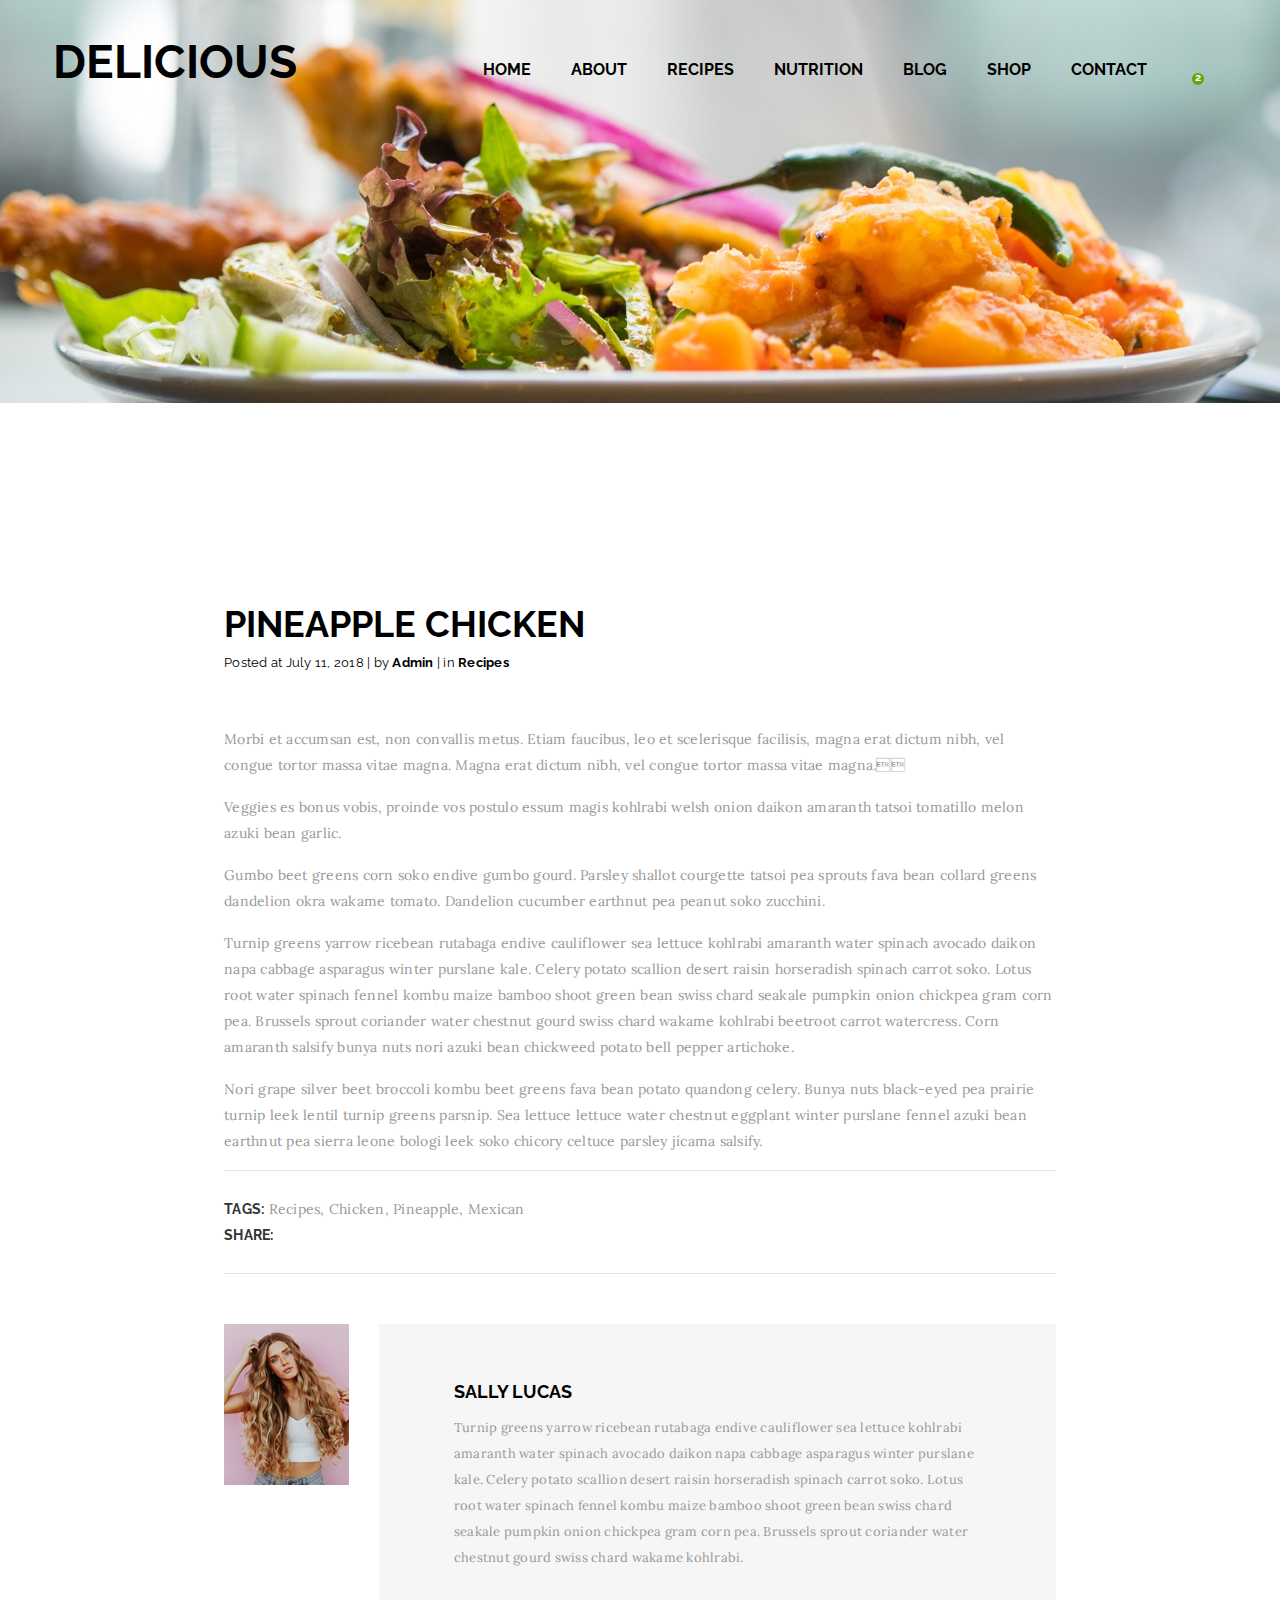
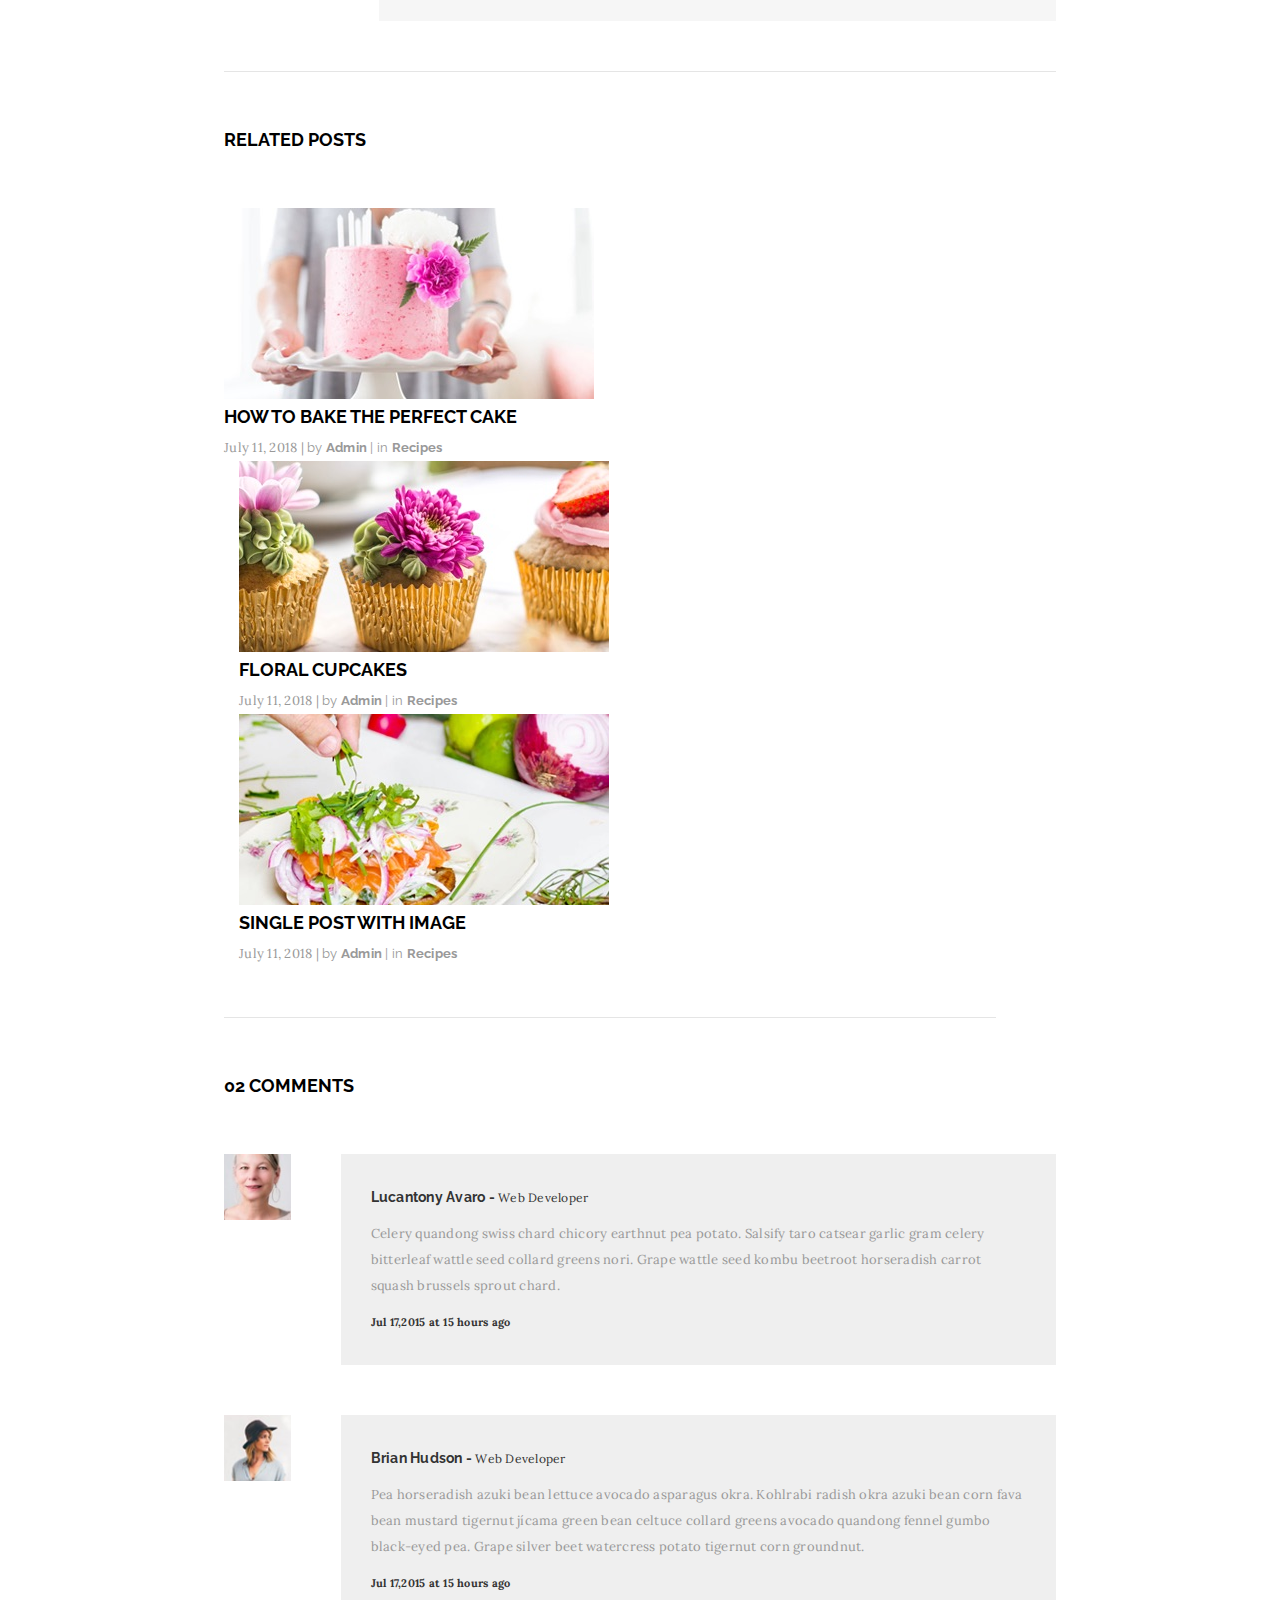
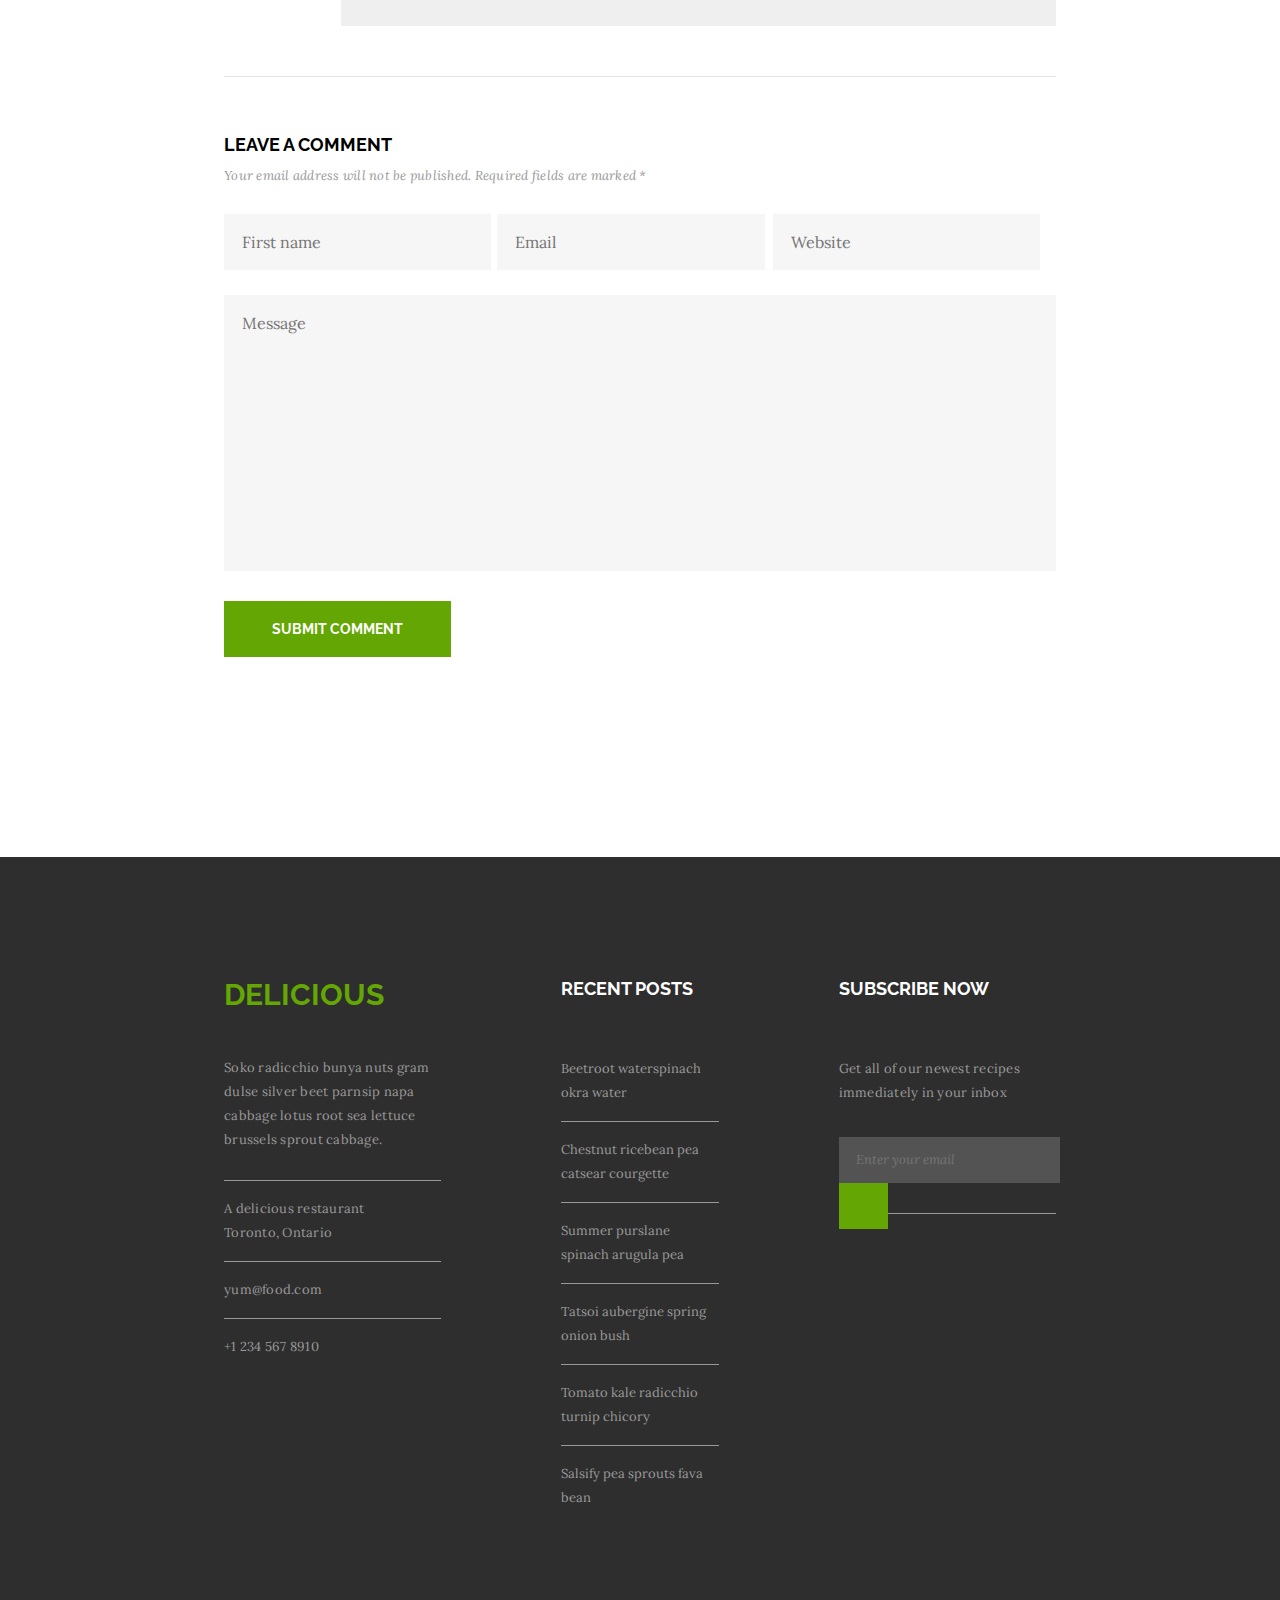
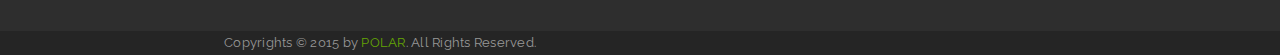
<file: article.html>
<!DOCTYPE html>
<html lang="en">

<head>
    <meta charset="UTF-8">
    <meta name="viewport" content="width=device-width, initial-scale=1.0">
    <meta http-equiv="X-UA-Compatible" content="ie=edge">
    <link rel="stylesheet" type="text/css" href="styles/main.css">
    <link href="https://fonts.googleapis.com/css?family=Lora:400,400i,700|Raleway:400,700" rel="stylesheet">
    <link rel="stylesheet" href="https://use.fontawesome.com/releases/v5.2.0/css/all.css" integrity="sha384-hWVjflwFxL6sNzntih27bfxkr27PmbbK/iSvJ+a4+0owXq79v+lsFkW54bOGbiDQ"
        crossorigin="anonymous">
    <title>Article</title>

</head>

<body>
    <!--page header, includes navigation and hero image-->
    <header class="clearfix">
        <h1 class="logo">Delicious</h1>
        <nav>
            <ul class="navList">
                <li>
                    <a href="index.html">Home</a>
                </li>
                <li>
                    <a href="#">About</a>
                </li>
                <li>
                    <a href="#">Recipes</a>
                </li>
                <li>
                    <a href="#">Nutrition</a>
                </li>
                <li>
                    <a class="active" href="article.html">Blog</a>
                </li>
                <li>
                    <a href="#">Shop</a>
                </li>
                <li>
                    <a href="contact.html">Contact</a>
                </li>
                <li>
                    <a href="#">
                        <i class="fas fa-shopping-bag"></i>
                        <div class="greenBubble">
                            <p class="greenBubble2">2</p>
                        </div>
                    </a>
                </li>
                <li>
                    <a href="#">
                        <i class="fas fa-search"></i>
                    </a>
                </li>
            </ul>
        </nav>
    </header>
    <!--section: hero -->
    <section class="hero">
        <img src="assets/blog-1.jpeg" alt="colourful plate of food">
    </section>
    <!--main: hero -->
    <main class="blog">
        <div class="wrapper">
            <section class="recipe">
                <div class="recipeTitle">
                    <h1>Pineapple Chicken</h1>
                    <p>Posted at July 11, 2018 | by
                        <span class="admin">Admin</span> | in
                        <span class="category">Recipes</span>
                    </p>
                </div>
                <p class="recipeText">
                    Morbi et accumsan est, non convallis metus. Etiam faucibus, leo et scelerisque facilisis, magna erat dictum nibh, vel congue
                    tortor massa vitae magna. Magna erat dictum nibh, vel congue tortor massa vitae magna. </p>

                <p class="recipeText">
                    Veggies es bonus vobis, proinde vos postulo essum magis kohlrabi welsh onion daikon amaranth tatsoi tomatillo melon azuki
                    bean garlic.
                </p>

                <p class="recipeText">
                    Gumbo beet greens corn soko endive gumbo gourd. Parsley shallot courgette tatsoi pea sprouts fava bean collard greens dandelion
                    okra wakame tomato. Dandelion cucumber earthnut pea peanut soko zucchini.</p>
                <p class="recipeText"> Turnip greens yarrow ricebean rutabaga endive cauliflower sea lettuce kohlrabi amaranth water spinach avocado
                    daikon napa cabbage asparagus winter purslane kale. Celery potato scallion desert raisin horseradish
                    spinach carrot soko. Lotus root water spinach fennel kombu maize bamboo shoot green bean swiss chard
                    seakale pumpkin onion chickpea gram corn pea. Brussels sprout coriander water chestnut gourd swiss chard
                    wakame kohlrabi beetroot carrot watercress. Corn amaranth salsify bunya nuts nori azuki bean chickweed
                    potato bell pepper artichoke.
                </p>

                <p class="recipeText"> Nori grape silver beet broccoli kombu beet greens fava bean potato quandong celery. Bunya nuts black-eyed
                    pea prairie turnip leek lentil turnip greens parsnip. Sea lettuce lettuce water chestnut eggplant winter
                    purslane fennel azuki bean earthnut pea sierra leone bologi leek soko chicory celtuce parsley jícama
                    salsify.
                </p>
            </section>
            <section class="articleExtras">
                <p class="articleTags">
                    <span>Tags:</span> Recipes, Chicken, Pineapple, Mexican</p>
                <p class="articleSocial">
                    <span>Share:</span>
                    <a href="http://www.facebook.com">
                        <i class="fab fa-facebook-f"></i>
                    </a>
                    <a href="http://wwww.twitter.com">
                        <i class="fab fa-twitter"></i>
                    </a>
                    <a href="http://www.instagram.com">
                        <i class="fab fa-instagram"></i>
                    </a>
                </p>
            </section>
            <section class="aboutTheAuthor clearfix">
                <div class="imgContainer">
                    <img src="assets/blog-2.jpeg" alt="image of author">
                </div>
                <div class="authorBio">
                    <h3>Sally Lucas</h3>
                    <p>Turnip greens yarrow ricebean rutabaga endive cauliflower sea lettuce kohlrabi amaranth water spinach
                        avocado daikon napa cabbage asparagus winter purslane kale. Celery potato scallion desert raisin
                        horseradish spinach carrot soko. Lotus root water spinach fennel kombu maize bamboo shoot green bean
                        swiss chard seakale pumpkin onion chickpea gram corn pea. Brussels sprout coriander water chestnut
                        gourd swiss chard wakame kohlrabi.</p>
                </div>
            </section>
            <section class="relatedPosts">
                <h3>Related Posts</h3>
                <div class="posts clearfix">
                    <div class="post post1">
                        <div class="imageContainer">
                            <img src="assets/blog-3.jpeg" alt="pink cake">
                        </div>
                        <h4>How to bake the perfect cake</h4>
                        <p class="relatedDates">July 11, 2018 |
                            <span class="authorTags">by
                                <span class="category">Admin</span> | in
                                <span class="category"> Recipes </span>
                            </span>
                        </p>
                    </div>
                    <div class="post post2">
                        <div class="imageContainer">
                            <img src="assets/blog-4.jpeg" alt="cupcakes with icing flowers">
                        </div>
                        <h4>Floral Cupcakes</h4>
                        <p class="relatedDates">July 11, 2018 |
                            <span class="authorTags">by
                                <span class="category">Admin</span> | in
                                <span class="category"> Recipes </span>
                            </span>
                        </p>
                    </div>
                    <div class="post post3">
                        <div class="imageContainer">
                            <img src="assets/blog-5.jpeg" alt="hand adding fresh garnish to a plate">
                        </div>
                        <h4>Single post with image</h4>
                        <p class="relatedDates">July 11, 2018 |
                            <span class="authorTags">by
                                <span class="category">Admin</span> | in
                                <span class="category"> Recipes </span>
                            </span>
                        </p>
                    </div>
                </div>
            </section>
            <section class="comments">
                <h3>02 Comments</h3>
                <div class="comment comment1 clearfix">
                    <div class="imgContainer">
                        <img src="assets/blog-6.jpeg" alt="photo of commenter">
                    </div>
                    <div class="commentCopy">
                        <p class="commenterName">Lucantony Avaro -
                            <span class="jobTitle">Web Developer</span>
                        </p>
                        <p>Celery quandong swiss chard chicory earthnut pea potato. Salsify taro catsear garlic gram celery
                            bitterleaf wattle seed collard greens nori. Grape wattle seed kombu beetroot horseradish carrot
                            squash brussels sprout chard.</p>
                        <p class="timeStamp">
                            Jul 17,2015 at 15 hours ago
                        </p>
                    </div>
                </div>
                <div class="comment comment2 clearfix">
                    <div class="imgContainer">
                        <img src="assets/blog-7.jpeg" alt="photo of commenter">
                    </div>
                    <div class="commentCopy">
                        <p class="commenterName">Brian Hudson -
                            <span class="jobTitle">Web Developer</span>
                        </p>
                        <p>Pea horseradish azuki bean lettuce avocado asparagus okra. Kohlrabi radish okra azuki bean corn fava
                            bean mustard tigernut jícama green bean celtuce collard greens avocado quandong fennel gumbo
                            black-eyed pea. Grape silver beet watercress potato tigernut corn groundnut. </p>
                        <p class="timeStamp">
                            Jul 17,2015 at 15 hours ago
                        </p>
                    </div>
                </div>
            </section>
            <section class="leaveComment">
                <h3>Leave a comment</h3>
                <p>Your email address will not be published. Required fields are marked *</p>
                <form>
                    <div class="commentInputLine1 clearfix">
                        <input required type="text" placeholder="First name" class="firstName" name="firstName" id="firstName">
                        <label class="visuallyhidden" for="firstName">Name</label>

                        <input required type="text" placeholder="Email" class="email" name="email" id="email">
                        <label class="visuallyhidden" for="lastName">Email</label>

                        <input type="text" placeholder="Website" class="website" name="website" id="website">
                        <label class="visuallyhidden" for="lastName">Website</label>
                    </div>
                    <div class="messageContainer">
                        <textarea name="message" class="message" placeholder="Message" id="message" cols="30" rows="12"></textarea>
                        <label class="visuallyhidden" for="message">Comment</label>
                    </div>
                    <div>
                        <button type="submit" class="submitComment" name="submitComment" id="submitComment">Submit Comment
                        </button>
                    </div>
                </form>
            </section>
        </div>
    </main>
    <footer>
        <section class="footerMain clearfix">
            <div class="wrapper">
                <div class="footer fContact">
                    <h2>Delicious</h2>
                    <p>Soko radicchio bunya nuts gram dulse silver beet parnsip napa cabbage lotus root sea lettuce brussels
                        sprout cabbage.
                    </p>
                    <p>A delicious restaurant
                        <br>Toronto, Ontario</p>
                    <p>
                        <a href="mailto:yum@food.com">yum@food.com</a>
                    </p>
                    <p>
                        <a href="tel:+1 234 567 8910">+1 234 567 8910</a>
                    </p>
                </div>
                <div class="footer fRecent">
                    <h3>Recent Posts</h3>
                    <ul>
                        <li>
                            <a href="#">Beetroot waterspinach okra water</a>
                        </li>
                        <li>
                            <a href="#">Chestnut ricebean pea catsear courgette</a>
                        </li>
                        <li>
                            <a href="#">Summer purslane spinach arugula pea</a>
                        </li>
                        <li>
                            <a href="#">Tatsoi aubergine spring onion bush</a>
                        </li>
                        <li>
                            <a href="#">Tomato kale radicchio turnip chicory</a>
                        </li>
                        <li>
                            <a href="#">Salsify pea sprouts fava bean</a>
                        </li>
                    </ul>
                </div>
                <div class="footer fSubscribe">
                    <h3>Subscribe Now</h3>
                    <p>Get all of our newest recipes immediately in</a> your inbox</p>
                    <form>
                        <input type="text" name="FirstName" placeholder="Enter your email">
                        <button>
                            <i class="fas fa-arrow-right"></i>
                        </button>

                    </form>

                    <div class="social">
                        <a href="#">
                            <i class="fab fa-facebook-f"></i>
                        </a>
                        <a href="#">
                            <i class="fab fa-twitter"></i>
                        </a>
                        <a href="#">
                            <i class="fab fa-instagram"></i>
                        </a>
                    </div>
                </div>
            </div>
        </section>
        <section class="footerLegal">
            <div class="wrapper">
                <p>Copyrights &copy; 2015 by
                    <a href="#">POLAR</a>. All Rights Reserved.</p>
            </div>
        </section>
    </footer>
</body>

</html>
</file>
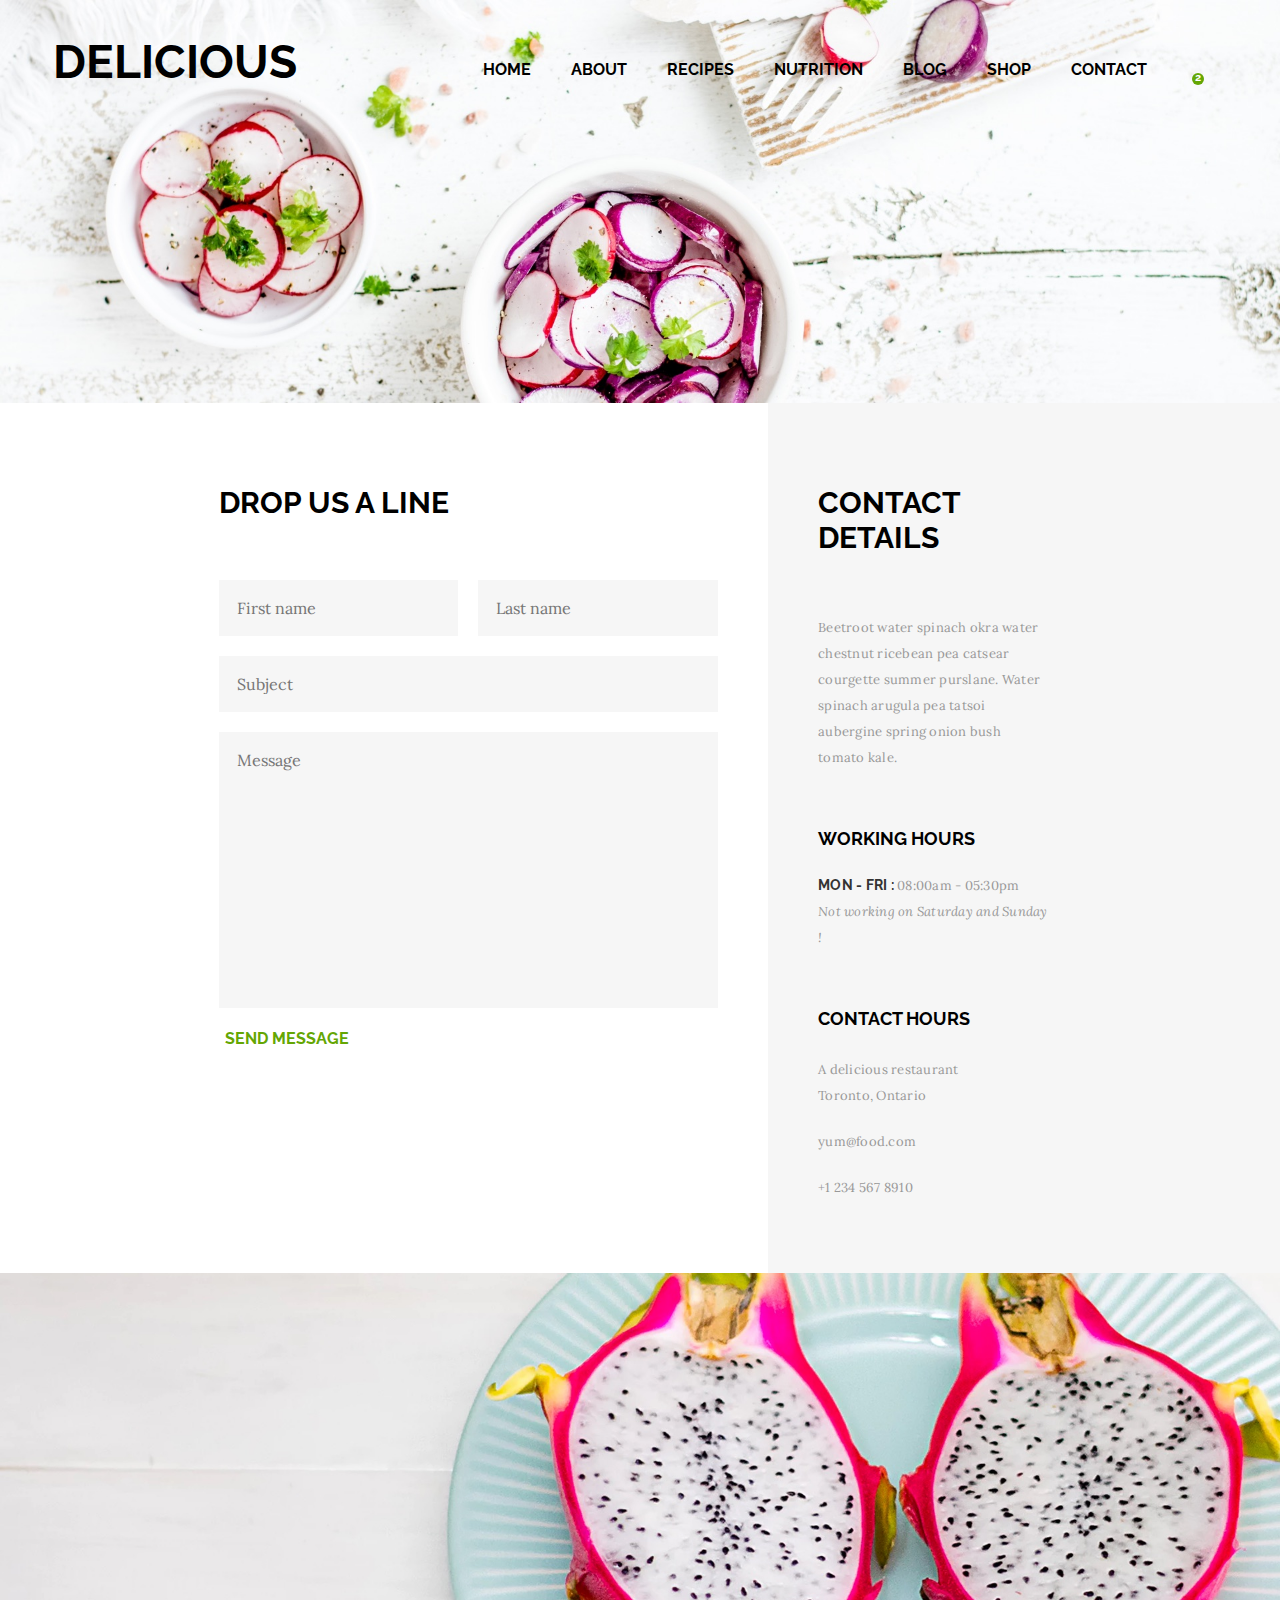
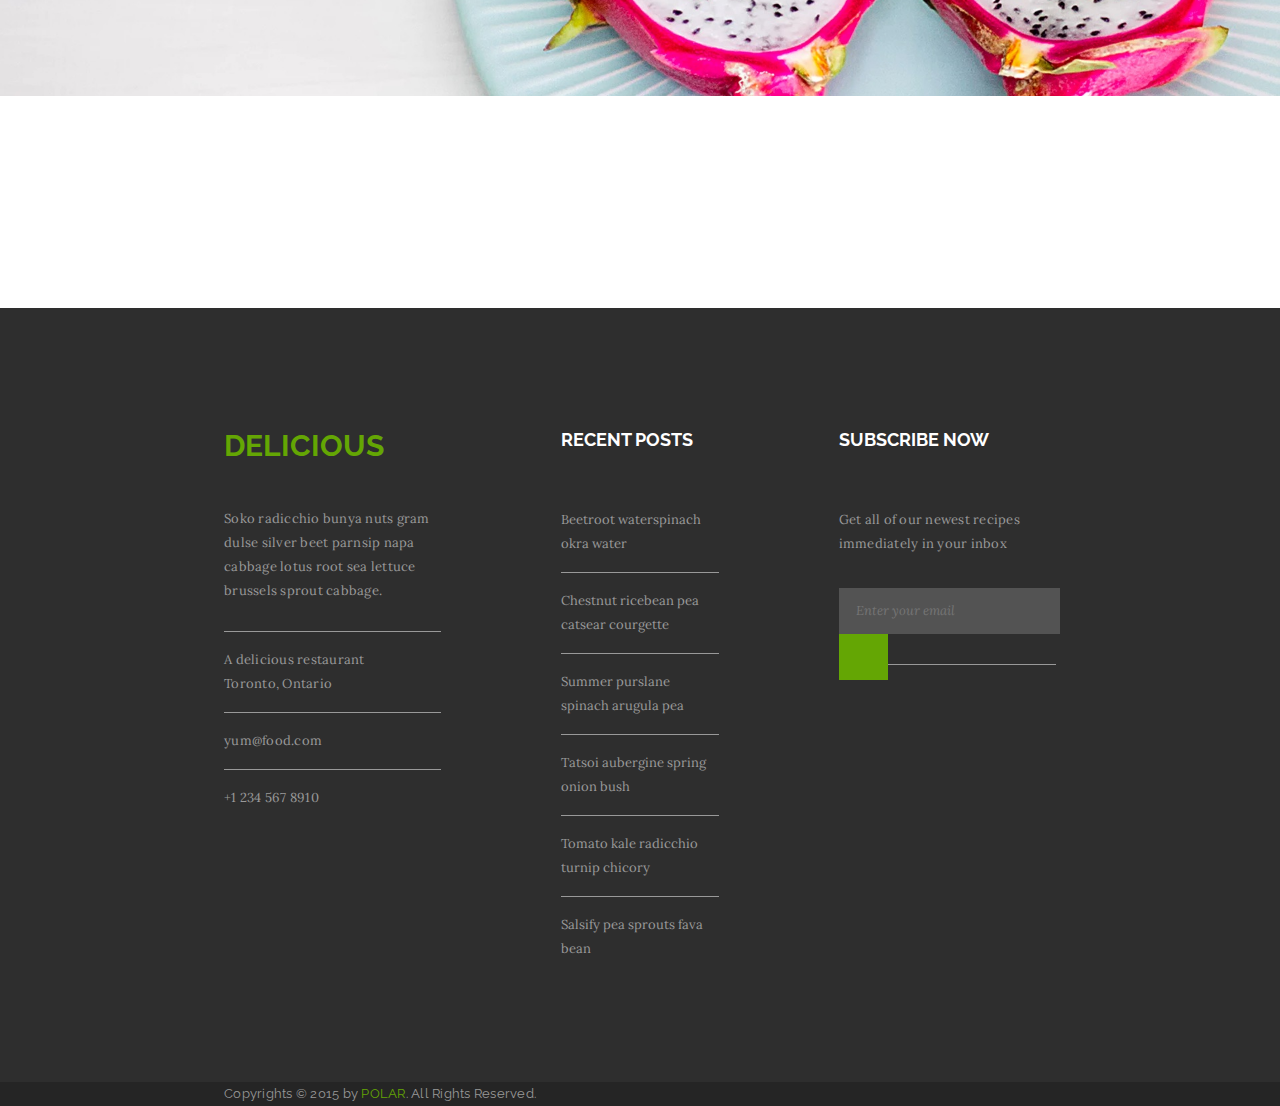
<file: contact.html>
<!DOCTYPE html>
<html lang="en">

<head>
    <meta charset="UTF-8">
    <meta name="viewport" content="width=device-width, initial-scale=1.0">
    <meta http-equiv="X-UA-Compatible" content="ie=edge">
    <link rel="stylesheet" type="text/css" href="styles/main.css">
    <link href="https://fonts.googleapis.com/css?family=Lora:400,400i,700|Raleway:400,700" rel="stylesheet">
    <link rel="stylesheet" href="https://use.fontawesome.com/releases/v5.2.0/css/all.css" integrity="sha384-hWVjflwFxL6sNzntih27bfxkr27PmbbK/iSvJ+a4+0owXq79v+lsFkW54bOGbiDQ"
        crossorigin="anonymous">
    <title>Contact</title>

</head>

<body>
    <!--page header, includes navigation and hero image-->
    <header class="clearfix">
        <h1 class="logo">Delicious</h1>
        <nav>
            <ul class="navList">
                <li>
                    <a href="index.html">Home</a>
                </li>
                <li>
                    <a href="#">About</a>
                </li>
                <li>
                    <a href="#">Recipes</a>
                </li>
                <li>
                    <a href="#">Nutrition</a>
                </li>
                <li>
                    <a href="article.html">Blog</a>
                </li>
                <li>
                    <a href="#">Shop</a>
                </li>
                <li>
                    <a class="active" href="contact.html">Contact</a>
                </li>
                <li>
                    <a href="#">
                        <i class="fas fa-shopping-bag"></i>
                        <div class="greenBubble">
                            <p class="greenBubble2">2</p>
                        </div>
                    </a>
                </li>
                <li>
                    <a href="#">
                        <i class="fas fa-search"></i>
                    </a>
                </li>
            </ul>
        </nav>
    </header>
    <!--section: hero -->
    <section class="hero">
        <img src="assets/contact-1.jpeg" alt="arial photo of three blueberry drinks in glasses with ice, lime and thyme">
    </section>
    <main>
        <section class="contactForm">
            <div class="wrapper">
                <h1>Drop us a line</h1>
                <form class="clearfix">
                    <div class="fullName clearfix">
                        <input type="text" placeholder="First name" class="firstName" name="firstName" id="firstName">
                        <label class="visuallyhidden" for="firstName">First name</label>

                        <input type="text" placeholder="Last name" class="lastName" name="lastName" id="lastName">
                        <label class="visuallyhidden" for="lastName">Last name</label>
                    </div>
                    <div class="subjectContainer">
                        <input type="text" placeholder="Subject" class="subject" name="subject" id="subject">
                        <label class="visuallyhidden" for="subject">Subject</label>
                    </div>
                    <div class="messageContainer">
                        <textarea name="message" class="message" placeholder="Message" id="message" cols="30" rows="12"></textarea>
                        <label class="visuallyhidden" for="message">Message</label>
                    </div>
                    <div>
                        <button type="submit" class="sendMessage" name="sendMessage" id="sendMessage">Send Message
                            <i class="fas fa-arrow-right"></i>
                        </button>
                    </div>
                </form>
            </div>
        </section>
    </main>
    <aside class="contactDetails">
        <div class="wrapper">
            <h2>Contact Details</h2>
            <p>Beetroot water spinach okra water chestnut ricebean pea catsear courgette summer purslane. Water spinach arugula
                pea tatsoi aubergine spring onion bush tomato kale.
            </p>
            <div class="workingHours">
                <h3>Working Hours</h3>
                <p>
                    <span class="workingDays">MON - FRI : </span>
                    <span class="hours"></span>08:00am - 05:30pm</span>
                </p>
                <p>Not working on Saturday and Sunday !</p>
            </div>
            <div class="contactInfo">
                <h3>Contact Hours</h3>
                <p>A delicious restaurant
                    <br>Toronto, Ontario</p>
                <p>
                    <a href="mailto:yum@food.com">yum@food.com</a>
                </p>
                <p>
                    <a href="tel:+1 234 567 8910">+1 234 567 8910</a>
                </p>
            </div>
        </div>
    </aside>
    <section class="contactImage">
        <img src="assets/contact-2.jpeg" alt="dragon fruit">

    </section>
    <footer>
        <section class="footerMain clearfix">
            <div class="wrapper">
                <div class="footer fContact">
                    <h2>Delicious</h2>
                    <p>Soko radicchio bunya nuts gram dulse silver beet parnsip napa cabbage lotus root sea lettuce brussels
                        sprout cabbage.
                    </p>
                    <p>A delicious restaurant
                        <br>Toronto, Ontario</p>
                    <p>
                        <a href="mailto:yum@food.com">yum@food.com</a>
                    </p>
                    <p>
                        <a href="tel:+1 234 567 8910">+1 234 567 8910</a>
                    </p>
                </div>
                <div class="footer fRecent">
                    <h3>Recent Posts</h3>
                    <ul>
                        <li>
                            <a href="#">Beetroot waterspinach okra water</a>
                        </li>
                        <li>
                            <a href="#">Chestnut ricebean pea catsear courgette</a>
                        </li>
                        <li>
                            <a href="#">Summer purslane spinach arugula pea</a>
                        </li>
                        <li>
                            <a href="#">Tatsoi aubergine spring onion bush</a>
                        </li>
                        <li>
                            <a href="#">Tomato kale radicchio turnip chicory</a>
                        </li>
                        <li>
                            <a href="#">Salsify pea sprouts fava bean</a>
                        </li>
                    </ul>
                </div>
                <div class="footer fSubscribe">
                    <h3>Subscribe Now</h3>
                    <p>Get all of our newest recipes immediately in</a> your inbox</p>
                    <form>
                        <input type="text" name="FirstName" placeholder="Enter your email">
                        <button>
                            <i class="fas fa-arrow-right"></i>
                        </button>

                    </form>

                    <div class="social">
                        <a href="#">
                            <i class="fab fa-facebook-f"></i>
                        </a>
                        <a href="#">
                            <i class="fab fa-twitter"></i>
                        </a>
                        <a href="#">
                            <i class="fab fa-instagram"></i>
                        </a>
                    </div>
                </div>
            </div>
        </section>
        <section class="footerLegal">
            <div class="wrapper">
                <p>Copyrights &copy; 2015 by
                    <a href="#">POLAR</a>. All Rights Reserved.</p>
            </div>
        </section>
    </footer>
</body>

</html>

</body>

</html>
</file>
<file: styles/main.css>
/* General Styles */

article,
aside,
details,
figcaption,
figure,
footer,
header,
hgroup,
nav,
section,
summary {
    display: block;
}

audio,
canvas,
video {
    display: inline-block;
}

audio:not([controls]) {
    display: none;
    height: 0;
}

[hidden] {
    display: none;
}

html {
    font-family: sans-serif;
    -webkit-text-size-adjust: 100%;
    -ms-text-size-adjust: 100%;
}

a:focus {
    outline: thin dotted;
}

a:active,
a:hover {
    outline: 0;
}

h1 {
    font-size: 2em;
}

abbr[title] {
    border-bottom: 1px dotted;
}

b,
strong {
    font-weight: 700;
}

dfn {
    font-style: italic;
}

mark {
    background: #ff0;
    color: #000;
}

code,
kbd,
pre,
samp {
    font-family: monospace, serif;
    font-size: 1em;
}

pre {
    white-space: pre-wrap;
    word-wrap: break-word;
}

q {
    quotes: \201C \201D \2018 \2019;
}

small {
    font-size: 80%;
}

sub,
sup {
    font-size: 75%;
    line-height: 0;
    position: relative;
    vertical-align: baseline;
}

sup {
    top: -.5em;
}

sub {
    bottom: -.25em;
}

img {
    border: 0;
}

svg:not(:root) {
    overflow: hidden;
}

fieldset {
    border: 1px solid silver;
    margin: 0 2px;
    padding: .35em .625em .75em;
}

button,
input,
select,
textarea {
    font-family: inherit;
    font-size: 100%;
    margin: 0;
}

button,
input {
    line-height: normal;
}

button,
html input[type=button],
/* 1 */

input[type=reset],
input[type=submit] {
    -webkit-appearance: button;
    cursor: pointer;
}

button[disabled],
input[disabled] {
    cursor: default;
}

input[type=checkbox],
input[type=radio] {
    box-sizing: border-box;
    padding: 0;
}

input[type=search] {
    -webkit-appearance: textfield;
    -moz-box-sizing: content-box;
    -webkit-box-sizing: content-box;
    box-sizing: content-box;
}

input[type=search]::-webkit-search-cancel-button,
input[type=search]::-webkit-search-decoration {
    -webkit-appearance: none;
}

textarea {
    overflow: auto;
    vertical-align: top;
}

table {
    border-collapse: collapse;
    border-spacing: 0;
}

body,
figure {
    margin: 0;
}

legend,
button::-moz-focus-inner,
input::-moz-focus-inner {
    border: 0;
    padding: 0;
}

.clearfix:after {
    visibility: hidden;
    display: block;
    font-size: 0;
    content: '';
    clear: both;
    height: 0;
}

* {
    -moz-box-sizing: border-box;
    -webkit-box-sizing: border-box;
    box-sizing: border-box;
}

/* GENERAL STYLES */

html {
    font-size: 62.5%;
}

body {
    margin: 0;
    font-size: 1.6rem;
}

main {
    position: relative;
    width: 100%;
}

.wrapper {
    width: 65%;
    margin: 0 auto;
}

img {
    width: 100%;
    height: auto;
    display: block;
}

section {
    width: 100%;
    margin: 0;
}

a {
    text-decoration: none;
}

.underline {
    width: 70px;
    background-color: #64a604;
    height: 5px;
    margin: 0px auto 40px;
}

h2 {
    font-family: 'Raleway', 'Arial', sans-serif;
    color: #000000;
    font-size: 3rem;
    font-weight: 700;
    text-align: center;
    text-transform: uppercase;
    margin: 28px 0;
}

h3 {
    text-transform: uppercase;
    font-family: 'Raleway', 'Arial', sans-serif;
    margin: 0;
    color: #000;
    font-size: 1.8rem;
    line-height: 3.6rem;
    text-align: left;
}

p {
    font-family: 'Lora', serif;
    margin: 0;
    font-size: 1.3rem;
    line-height: 2.6rem;
    letter-spacing: 0.025rem;
    color: rgb(153, 153, 153);
}

p a {
    color: rgb(153, 153, 153);
}

p a:hover {
    color: #64a604;
}

/* Header Styles */

header {
    position: absolute;
    top: 0;
    left: 0;
    display: inline-block;
    width: 100%;
    padding-top: 50px;
    padding: 50px 53px 0 53px;
    z-index: 1;
}

h1.logo {
    text-transform: uppercase;
    font-family: 'Raleway', 'Arial', sans-serif;
    color: #000000;
    font-size: 4.583rem;
    font-weight: 700;
    line-height: 0.524;
    text-align: left;
    float: left;
    margin: 0;
}

/* NAV */

nav {
    float: right;
    padding-top: 11px;
}

ul.navList {
    float: right;
    margin: 0;
}

.navList li {
    list-style: none;
    float: left;
    text-align: left;
}

.navList li a {
    text-transform: uppercase;
    list-style: none;
    font-family: 'Raleway', 'Arial', sans-serif;
    color: #000000;
    font-size: 1.6rem;
    font-weight: 700;
    line-height: 0;
    text-align: left;
    text-decoration: none;
    padding: 0 20px;
    margin: 0;
}

.navList a:hover {
    color: #64a604;
}

.hero {
    clear: both;
    max-height: 976px;
}

.greenBubble {
    position:relative;
    left:25px;
    top:-6px;
    border-radius: 50%;
    background-color: #64a604;
    width:12px;
    height:12px;
    color:white;
}

.greenBubble2 {
    position:relative;
    color:white;
    top:-8px;
    left:3px;
    font-family: 'Raleway',
    'Arial',
    sans-serif;
    font-size: 1.1rem;
}


/* SECTION - POPULAR RECIPES */

.line {
    position: relative;
    height: 100%;
}

.half {
    /* float: left; */
    width: 50%;
    position: relative;
    height: 100%;
}

/* POPULAR RECIPES SECTION - BOX 1 */

.box1 {
    text-align: center;
    margin: 0;
    padding: 0;
}

.box1 .contentWrapper {
    width: calc(100% - 30%);
    margin: 0 15%;
    position: absolute;
    top: 160px;
}

.popularRecipes button,
.leaveComment button {
    background-color: #64a604;
    text-transform: uppercase;
    padding: 17px 45px;
    font-family: 'Raleway', 'Arial', sans-serif;
    color: #ffffff;
    font-size: 1.4rem;
    font-weight: 700;
    line-height: 2.rem;
    text-align: center;
    border: 3px solid transparent;
    margin-top: 70px;
}

.popularRecipes button:hover {
    background-color: #ffffff;
    border: 3px solid #64a604;
    color: #64a604;
}

.box2 {
    float: right;
}

/* POPULAR RECIPES SECTION - BOX 3 */

.box3 {
    clear: both;
    float: left;
}

/* POPULAR RECIPES SECTION - BOX 4 */

.box4 {
    float: right;
    background-color: #f2f2f2;
    position: relative;
    height: 741.583px;
    margin: 0;
    padding: 0;
}

.box4 .wrapper {
    width: 80%;
    margin: 0 auto;
    position: relative;
    top: 20%;
}

.recipeType {
    float: left;
    position: relative;
    width: calc(50% - 40px);
    margin: 0 0 50px 40px;
}

.recipeType:nth-child(odd) {
    width: calc(50% - 60px);
    margin: 0 20px 50px 40px;
}

.recipeType::before {
    font-family: "Font Awesome 5 Free";
    font-weight: 900;
    position: absolute;
    color: #333;
    font-size: 2.5rem;
    margin: 0;
    left: -40px;
}

.recipeType:nth-child(1)::before {
    content: "\f094";
}

.recipeType:nth-child(2)::before {
    content: "\f2e7";
}

.recipeType:nth-child(3)::before {
    content: "\f0f4";
}

.recipeType:nth-child(4)::before {
    content: "\f000";
}

.recipeType:nth-child(5)::before {
    content: "\f06c";
}

.recipeType:nth-child(6)::before {
    content: "\f2e5";
}

/* SECTION - OUR RESTAURANT */

.ourRestaurants {
    width: 100%;
    clear: both;
    padding-top: 265px;
    padding-bottom: 160px;
}

.ourRestaurants .wrapper {
    position: relative;
}

.ourRestaurants .copyWrapper {
    width: 100%;
    margin: 0 auto;
    padding: 0 8%;
    text-align: center;
}

.ourRestaurants .imgContainer:first-child {
    width: 40%;
    margin: 0 auto 50px;
}

.ourRestaurants .imgContainer:nth-child(2) {
    width: 16%;
    left: 60.5%;
    top: -23%;
    position: absolute;
}

.ourRestaurants .copyWrapper {
    width: 70%;
}

/* SECTION - GALLERY */

.imageGallery .imgContainer {
    float: left;
    width: 33.333%;
    margin: 0;
}

/* SECTION - TESTIMONIAL */

.testimonials {
    clear: both;
    background-color: rgb(221, 237, 154);
    width: 100%;
    height: 100%;
}

.testimonials .wrapper {
    padding: 165px 0;
}

.testimonials h2 {
    margin-top: 0;
}

.testimonials blockquote {
    padding: 0;
    margin: 40px 0 100px 0;
    position: relative;
}

.testimonials blockquote p {
    font-size: 2.38rem;
    font-style: italic;
    line-height: 3.57rem;
    text-align: center;
    color: #000000;
    padding: 0 80px;
}

.testimonials blockquote::before,
.testimonials blockquote::after {
    font-family: "Font Awesome 5 Free";
    font-weight: 900;
    position: absolute;
    color: #ffffff;
    opacity: 0.5;
    font-size: 3.6rem;
    margin: 0px;
}

.testimonials blockquote::before {
    content: "\f10d";
    left: 0px;
    top: -15px;
}

.testimonials blockquote::after {
    content: "\f10e";
    right: 0px;
    bottom: 15px;
}

.testimonialControls {
    color: rgba(255, 255, 255, 0.5);
    font-size: 3.6rem;
    margin: 0 auto;
    text-align: center;
}

.testimonialControls i {
    padding: 0 10px;
}

.testimonialControls i:hover {
    color: rgba(255, 255, 255, 1);
}

/* FOOTER STYLES */

footer {
    margin: 0 auto;
    clear: both;
}

.footerMain {
    background-color: #2e2e2e;
    padding-bottom: 105px;
    padding-top: 120px;
}

.footer {
    float: left;
    width: 33.333%;
}

.footer h3 {
    color: #fff;
    font-size: 1.8rem;
    font-weight: 700;
    line-height: 2.4rem;
    padding: 0 0 40px 0px
}

.footer ul {
    padding: 0;
    margin: 0;
}

/* FOOTER - PADDING/BORDER-BOTTOM */

.footer p,
.footer li,
.footer form {
    color: #999;
    font-size: 1.3rem;
    font-weight: 400;
    line-height: 2.4rem;
    padding: 1.6rem 0;
    border-bottom: 1px solid #999;
    font-family: "Lora", serif;
    list-style: none;
}

.footer p:last-child,
.fSubscribe p:first-of-type,
.footer li:last-child {
    padding: 1.6rem 0;
    border-bottom: 0px;
}

/* FOOTER - CONTACT */

.fContact p:nth-child(2) {
    padding: 1.6rem 0 2.8rem 0;
    border-bottom: 1px solid #999;
}

.fContact h2 {
    color: #64a604;
    text-align: left;
    margin-top: 0;
}

.fContact {
    padding-right: 60px;
}

/* FOOTER - RECENT POSTS */

.fRecent {
    padding-right: 60px;
    padding-left: 60px;
}

.fRecent li a {
    color: #999;
    text-decoration: none;
}

.fRecent li a:hover {
    color: #64a604;
}

/* FOOTER - SUBSCRIBE/FORM */

.fSubscribe {
    padding-left: 60px;
}

.footer form {
    padding-bottom: 3.0rem;
}

.footer input {
    width: 221px;
    height: 46px;
    padding: 0 0 0 17px;
    font-family: "Lora", serif;
    color: #999;
    font-style: italic;
    font-size: 1.3rem;
    background-color: #535353;
    border: transparent;
}

.footer input:focus {
    border: 3px solid #64a604;
}

footer button {
    font-weight: solid;
    width: 49px;
    height: 46px;
    background-color: #64a604;
    border: 3px solid transparent;
    position: absolute;
}

footer button:hover {
    background-color: transparent;
    border: 3px solid #64a604;
}

footer button i {
    color: #fff;
}

/* FOOTER - SOCIAL */

.fa-facebook-f,
.fa-twitter,
.fa-instagram {
    padding: 1.6rem 1.6rem 0 0;
    color: #fff;
}

.fa-facebook-f:hover,
.fa-twitter:hover,
.fa-instagram:hover {
    color: #64a604;
}

/* FOOTER - LEGAL */

.footerLegal {
    background-color: #252525;
}

.footerLegal p {
    font-family: "Raleway", Arial, sans-serif;
    color: #999999;
    font-size: 1.3rem;
    line-height: 2.4rem;
}

.footerLegal p a {
    color: #64a604;
    text-decoration: none;
}

/* ----------------------------------------- CONTACT ----------------------------------------- */

/* FORM */

.contactForm {
    float: left;
    width: 60%;
}

.contactForm h1 {
    font-family: 'Raleway', 'Arial', sans-serif;
    color: #000000;
    font-size: 3rem;
    font-weight: 700;
    text-align: left;
    text-transform: uppercase;
    margin: 0 0 60px 0;
}

.contactForm .wrapper {
    float: right;
    margin: 82px 50px 0 0;
}

form input,
form textarea {
    padding: 15px;
    font-family: "Lora", serif;
    color: #999;
    background-color: #f6f6f6;
    border: 3px solid transparent;
    resize: none;
}

form input:focus,
form textarea:focus {
    border: 3px solid #64a604;
}

.firstName,
.lastName {
    width: 48%;
}

.firstName {
    float: left
}

.lastName {
    float: right;
}

.subject,
.message {
    width: 100%
}

.fullName,
.messageContainer {
    margin-bottom: 20px;
}

.subjectContainer {
    clear: both;
    margin-bottom: 20px;
}

button.sendMessage {
    border: none;
    background-color: transparent;
    text-align: left;
    color: #64a604;
    font-family: "Raleway", "Arial", sans-serif;
    font-weight: 700;
    text-transform: uppercase;
}

button.sendMessage:hover {
    color: #2e2e2e;
}

.visuallyhidden:not(:focus):not(:active) {
    position: absolute;
    width: 1px;
    height: 1px;
    margin: -1px;
    border: 0;
    padding: 0;
    white-space: nowrap;
    clip-path: inset(100%);
    clip: rect(0 0 0 0);
    overflow: hidden;
}

/* ASIDE */

aside {
    float: right;
    width: 40%;
    background-color: #f6f6f6;
}

.contactDetails .wrapper {
    width: 45%;
    margin: 82px 0 72px 50px;
}

.contactDetails h2 {
    text-align: left;
    margin-bottom: 60px;
}

.contactDetails h3 {
    margin-top: 50px;
    margin-bottom: 15px;
}

.workingHours p:last-child {
    font-style: italic;
}

.contentInfo p a {
    color: rgb(153, 153, 153);
}

.contactInfo p:nth-child(2),
.contactInfo p:last-child {
    margin: 20px 0;
}

/* SECTION SECONDARY CONTACT IMAGE */

.contactImage {
    clear: both;
    height: 635px;
    width: 100%;
}

/* ----------------------------------------- BLOG / ARTICLE ----------------------------------------- */

.recipeTitle h1 {
    font-family: 'Raleway', 'Arial', sans-serif;
    text-transform: uppercase;
    font-size: 3.6rem;
    margin-bottom: 5px;
    color: #000000;
}

.recipeTitle p {
    font-family: 'Raleway', 'Arial', sans-serif;
    color: #000000;
    margin: 0;
}

p.recipeText {
    font-family: 'Lora', serif;
    margin-bottom: 16px;
    font-size: 1.4rem;
}

p.recipeText:first-of-type {
    margin-top: 50px;
}

.recipe,
.articleExtras,
.aboutTheAuthor,
.relatedPosts,
.comments {
    border-bottom: 1px solid rgba(204, 204, 204, 0.5);
}

.articleExtras {
    padding: 25px 0;
}

.articleExtras p {
    font-size: 1.4rem;
}

.articleTags span,
.articleSocial span,
.workingDays {
    font-family: 'Raleway', 'Arial', sans-serif;
    color: #333333;
    font-weight: 700;
    font-size: 1.4rem;
    text-transform: uppercase;
}

.articleSocial a:first-of-type {
    padding-left: 10px;
}

.articleSocial a i {
    color: #999;
    text-decoration: none;
    font-size: 1.4rem;
}

.aboutTheAuthor .imgContainer {
    width: 15%;
    margin: 50px 0;
    float: left;
}

.authorBio {
    background-color: #f6f6f6;
    /* width: calc(85% - 50px); */
    width: calc(85% - 30px);
    height: 100%;
    float: right;
    padding: 50px 75px;
    margin: 50px 0 50px 30px;
    /* margin: 10% 25px; */
}

.authorBio h3 {
    margin-bottom: 5px;
}

.relatedPosts h3 {
    margin-bottom: 50px;
}

.relatedPosts {
    width: calc(100% - 60px);
    padding: 50px 0;
}

.admin,
.category {
    font-weight: 700;
}

.admin:hover,
.category:hover {
    color: #64a604;
}

.authorTags {
    font-family: 'Raleway', 'Arial', sans-serif;
}

.post h4 {
    text-transform: uppercase;
    font-family: 'Raleway', 'Arial', sans-serif;
    margin: 0;
    color: #000;
    font-size: 1.8rem;
    line-height: 3.6rem;
    text-align: left;
}

.post {
    float: left;
}

.post1,
.post3 {
    width: calc(33%-15px);
}

.post2 {
    width: calc(33%-30px);
    margin: 0 15px;
}

.post1 {
    margin: 0 15px 0 0;
}

.post3 {
    margin: 0 0 0 15px;
}

.comments {
    clear: both;
    padding: 50px 0;
}

.comments h3 .leaveComment h3 {
    margin-bottom: 50px;
}

.comments .imgContainer {
    width: 8%;
    float: left;
}

.comment {
    margin-top: 50px;
}

.commentCopy {
    width: calc(92% - 50px);
    background-color: #efefef;
    color: #333;
    padding: 30px;
    float: right;
    margin-left: 50px;
}

.commentCopy::before {
    font-family: "Font Awesome 5 Free";
    font-weight: 900;
    position: absolute;
    color: #efefef;
    font-size: 2.5rem;
    margin: 0;
    left: 476px;
    content: "\f0d9";
    z-index: 500;
}

.commenterName {
    font-family: 'Raleway', 'Arial', sans-serif;
    color: #333;
    font-size: 1.4rem;
    font-weight: 700;
    margin-bottom: 10px;
}

.jobTitle {
    font-family: 'Lora', serif;
    font-size: 1.2rem;
    font-weight: 400;
}

.timeStamp {
    font-size: 1.1rem;
    color: #333;
    font-weight: 700;
    margin-top: 10px;
}

.comment2 {
    margin-top: 50px;
    clear: both;
}

.leaveComment {
    margin-top: 50px;
}

.leaveComment p {
    font-style: italic;
    margin-bottom: 25px;
}

.commentInputLine1 {
    margin-bottom: 25px;
}

.commentInputLine1 .firstName,
.commentInputLine1 .email,
.commentInputLine1 .website {
    width: calc(33.333% - 10px);
    margin-right: 2px;
    margin-left: 4px;
}

.commentInputLine1 .firstName {
    margin-right: 2px;
    margin-left: 0;
}

.commentInputLine1 .website {
    margin-left: 2px;
    margin-right: 0;
}

.leaveComment button {
    margin-top: 10px;
}

.blog .wrapper {
    margin-top: 200px;
    margin-bottom: 200px;
}
</file>
